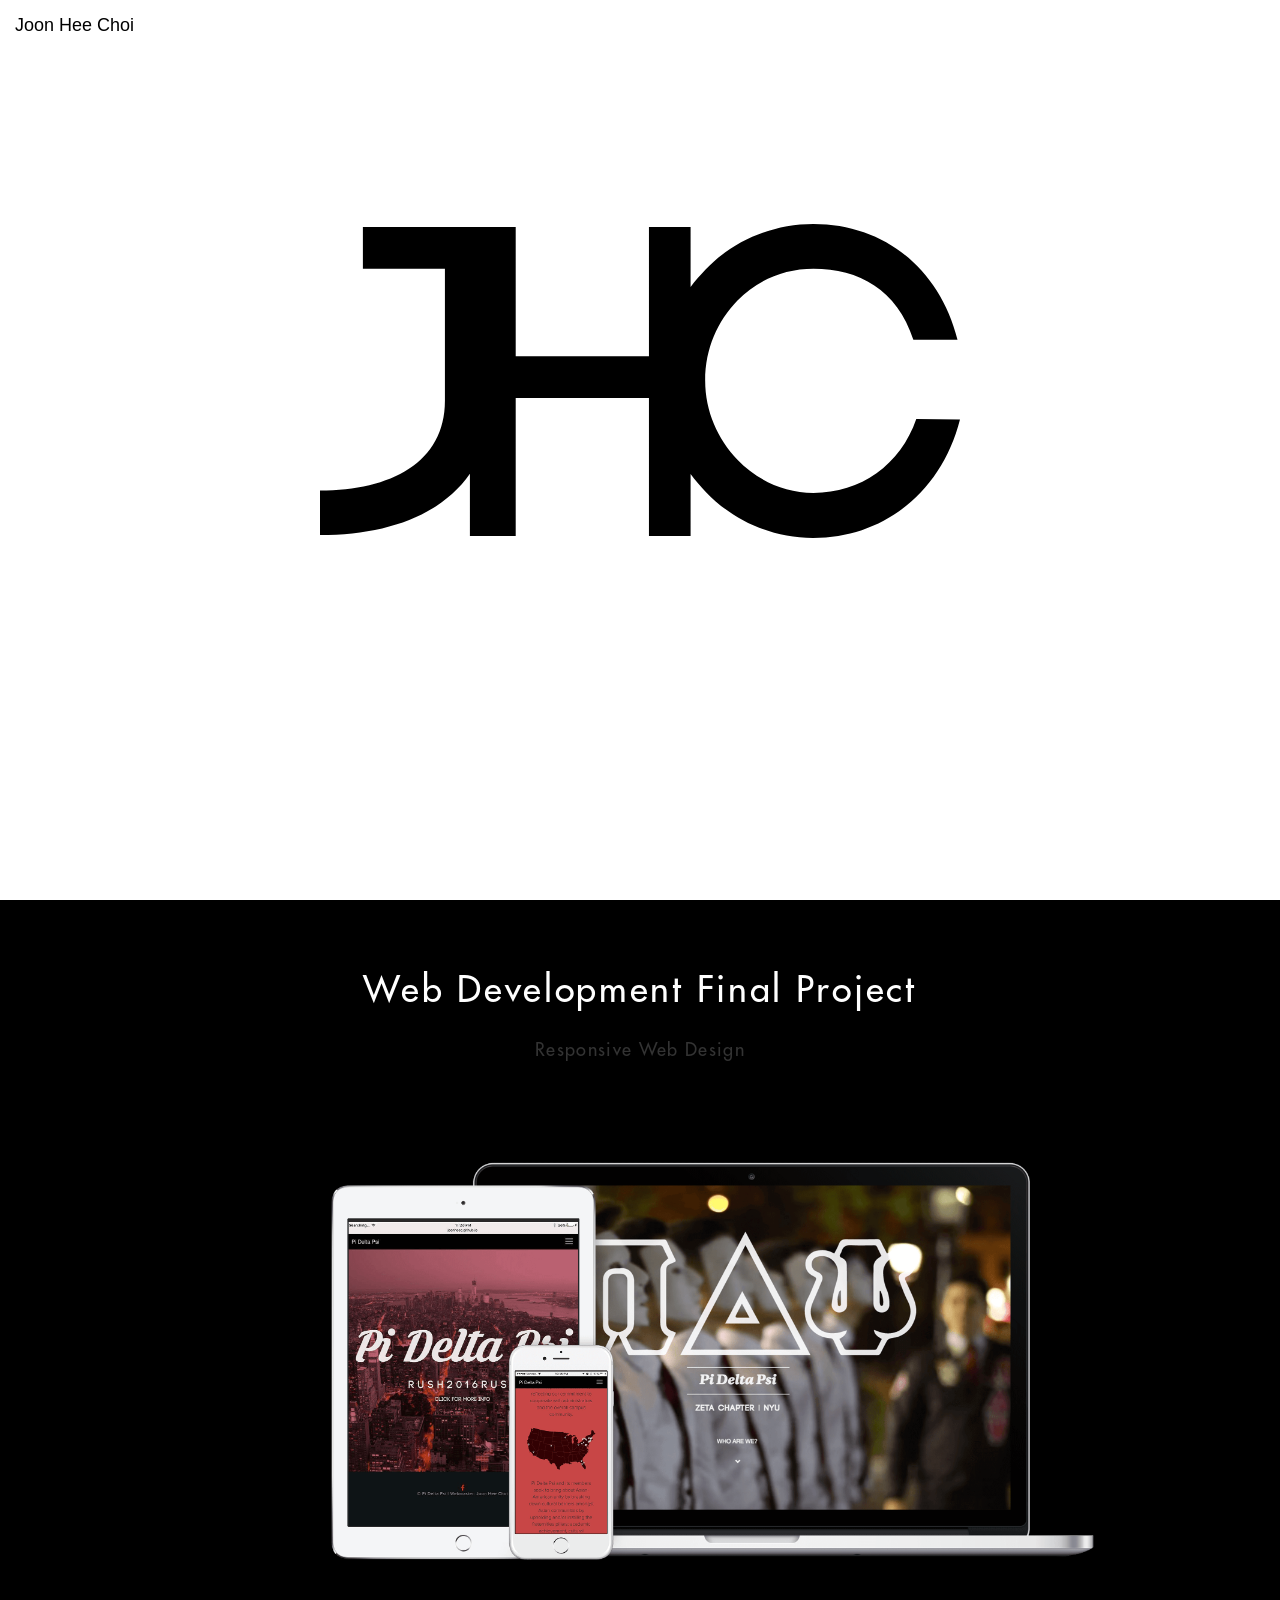
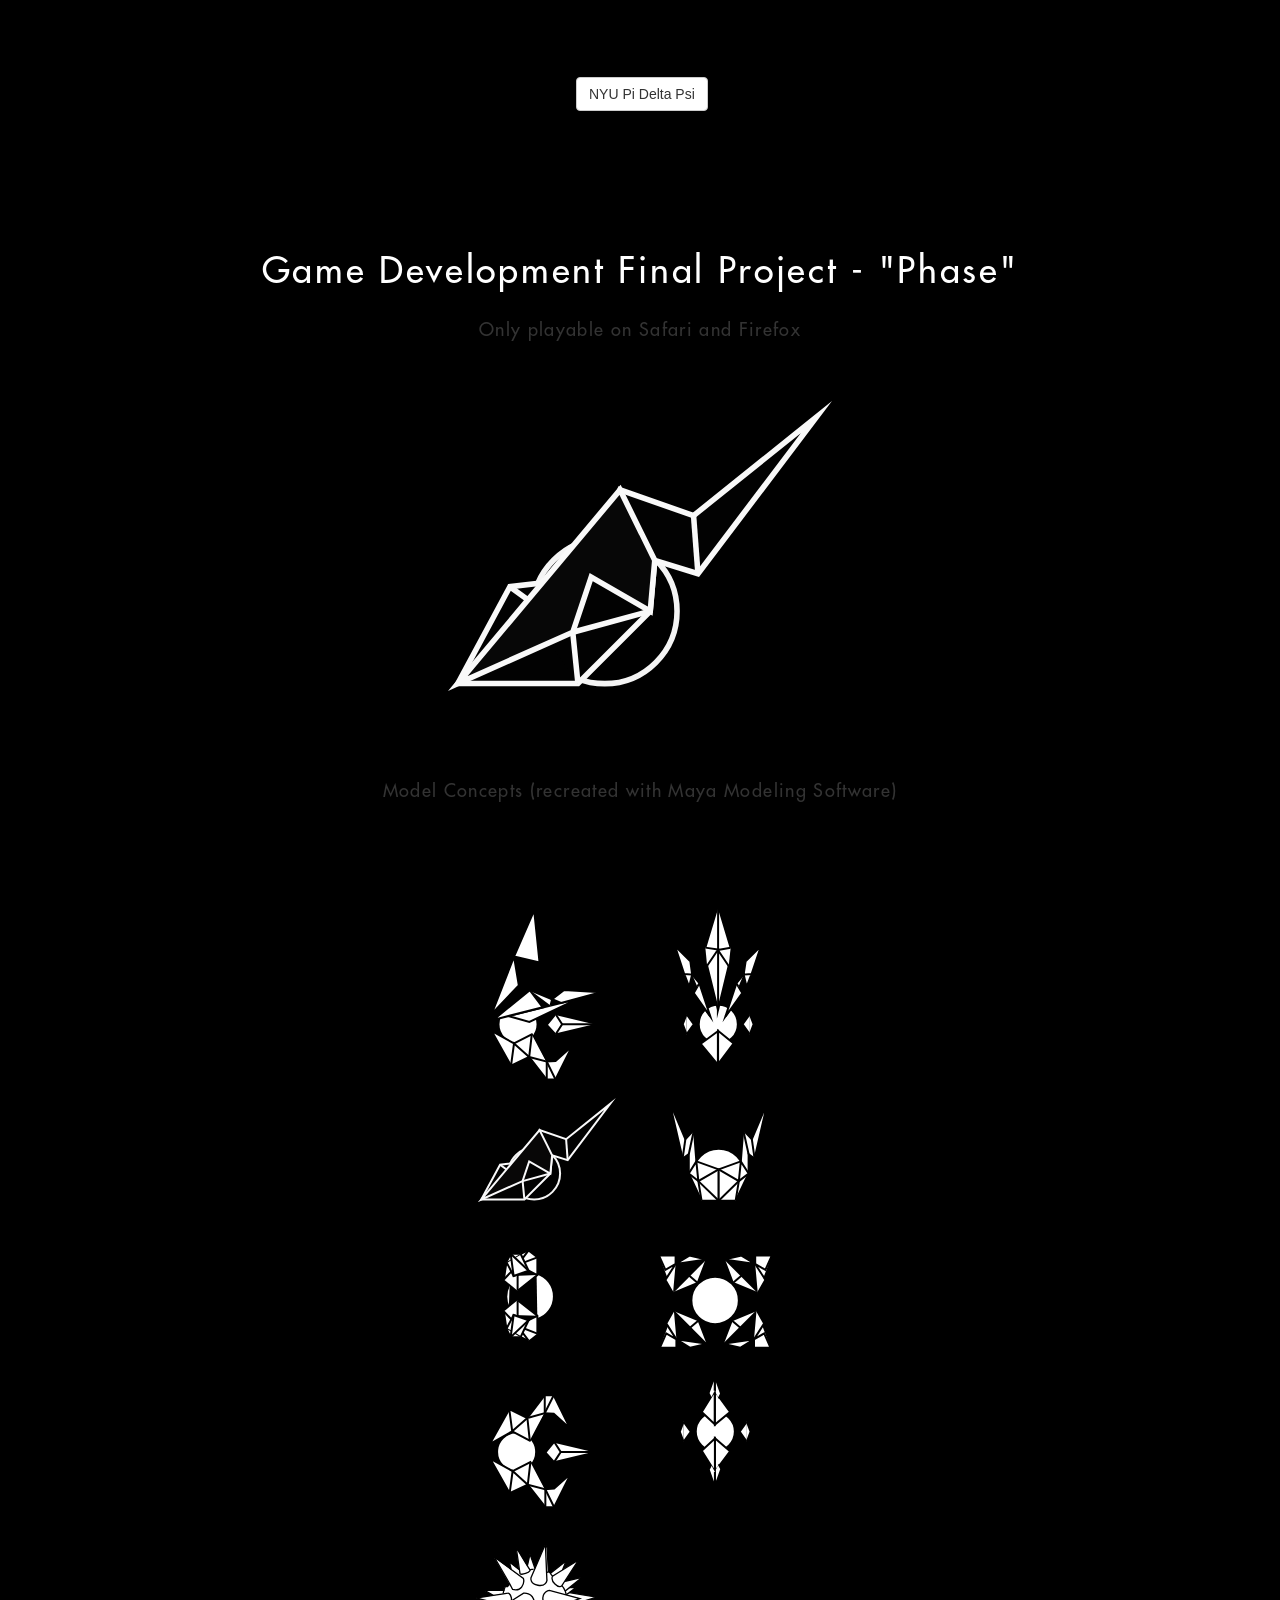
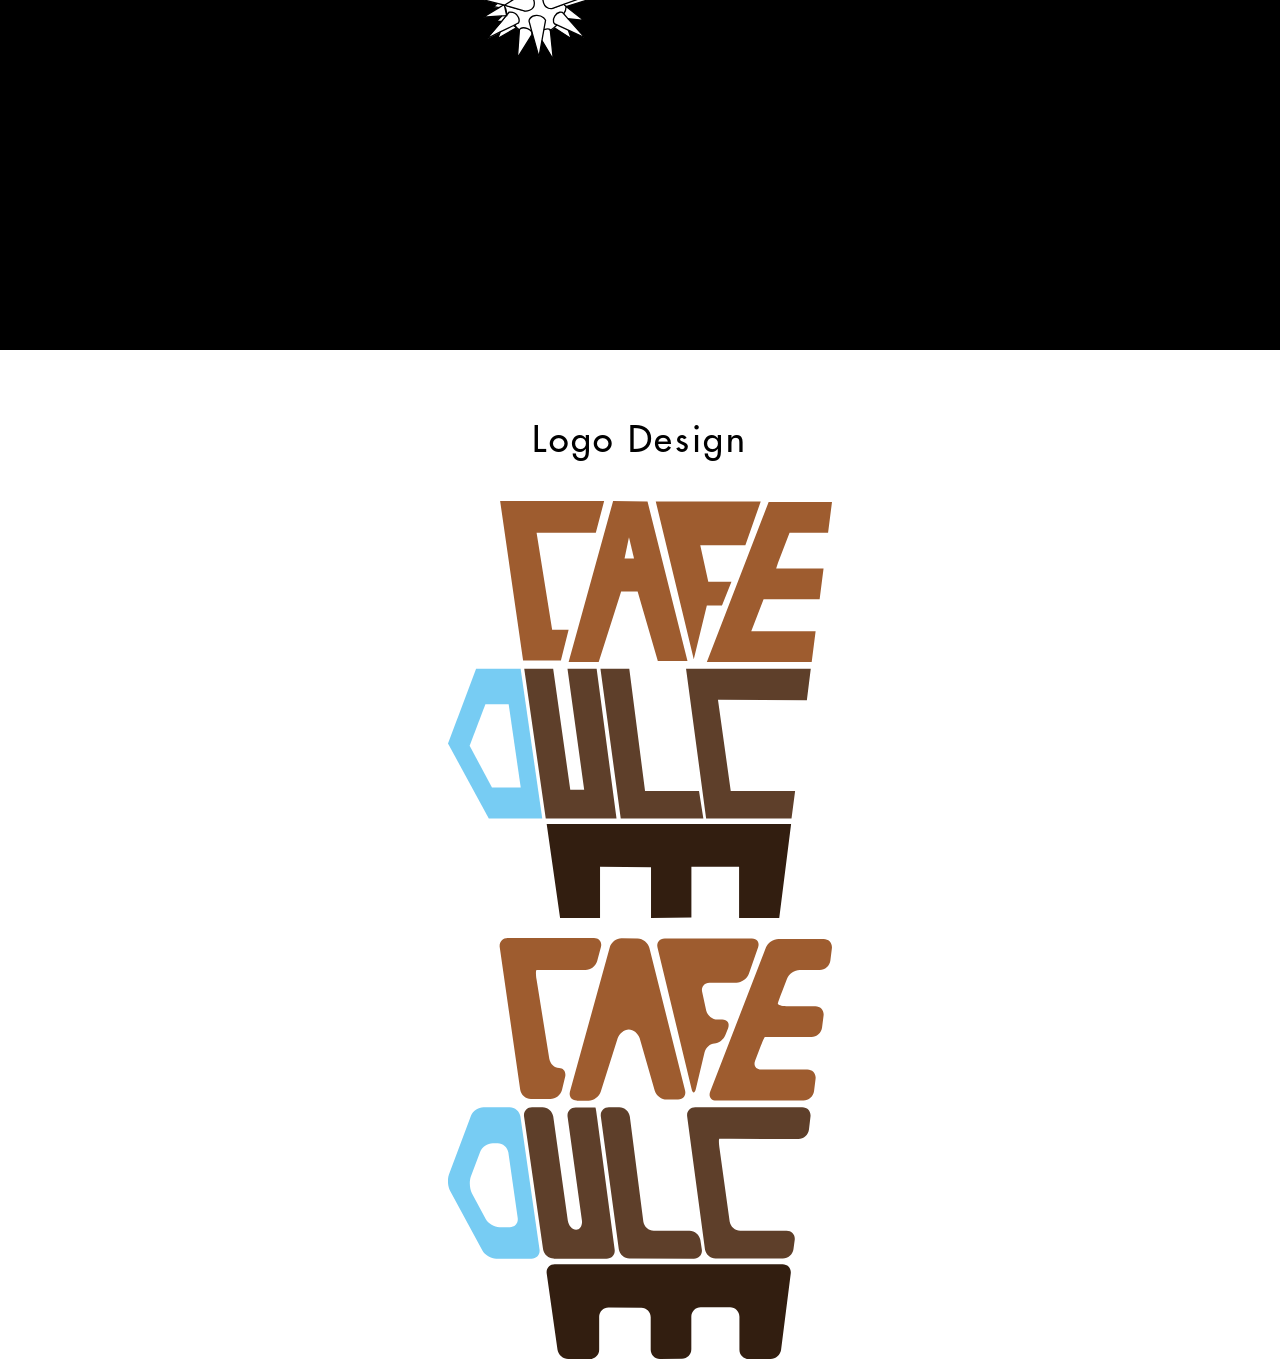
<file: portfolio/html/index.html>
<!DOCTYPE html>
<html lang="en">

<head>
    <meta charset="utf-8">
    <meta http-equiv="X-UA-Compatible" content="IE=edge">
    <meta name="viewport" content="width=device-width, initial-scale=1">
    <meta name="description" content="">
    <meta name="author" content="">
    <link rel="icon" href="../img/logo.svg">
    <title>Joon Hee Choi</title>

    <!--CSS -->
    <link href="../css/bootstrap.min.css" rel="stylesheet">
    <link href="../css/style.css" rel="stylesheet">

</head>

<body>
    <div class="front-cover">
        <section id="banner">
            <div class="inner">
                <div id = "logo">
                    <img src="../img/logo.svg">
                </div>
            </div>
            <a class="scrollto1">
                <span class="glyphicon glyphicon-chevron-down" aria-hidden="true"></span>
            </a>
        </section>
    </div>
        <nav class="navbar navbar-inverse navbar-fixed-top">
            <div class="navbar-header">
                <a class="navbar-brand" href="index.html">Joon Hee Choi</a>
            </div>
            <div class="mobilenav">
                <li><a href="../html/brothers.html">GitHub</a>
                </li>
                <li><a href="http://joonheec.github.io/choijoonhee/final/html/index.html">Pi Delta Psi</a>
                </li>
                <li><a href="../html/phase.html">Phase</a>
                </li>
            </div>
            <a href="javascript:void(0)" class="icon">
                <div class="hamburger">
                    <div class="menui top-menu"></div>
                    <div class="menui mid-menu"></div>
                    <div class="menui bottom-menu"></div>
                </div>
            </a>
        </nav>
        <!-- navbar -->
    <section id = "two">
        <div class = "content-container">
            <h1 class = "title">Web Development Final Project</h1>
            <h4 class = "info" id = "web-id">Responsive Web Design</h4>
            <div id = "devices">
                <a href="http://joonheec.github.io/choijoonhee/final/html/index.html" target="_blank"><img src="../img/devices2.png" width = "900px">
                </a>
            </div>
            <div id = "link-button">
                <a href="http://joonheec.github.io/choijoonhee/final/html/index.html" target="_blank"><button type="button" class="btn btn-default">NYU Pi Delta Psi</button>
                </a>
            </div>
        </div>
        <div class = "content-container">
            <h1 class = "title" id  = "game-dev"> Game Development Final Project - "Phase"</h1>
            <h4 class = "info">Only playable on Safari and Firefox</h4>
            <div class = "phase-container">
                <a href="../html/phase.html">
                    <img src="../img/phase.svg">
                </a>
            </div>
        </div>
        <div class = "content-container">
            <h4 class = "info" id = "model-info">Model Concepts (recreated with Maya  Modeling Software)</h4>
            <div class = "phase-container">
                <img src="../img/models.svg">
            </div>
        </div>


    </section>
    <section id ="three">
        <div class = "content-container">
            <h1 class = "title" id = "visual-title">Logo Design</h1>
            <div class = "logo-container">
                <img src="../img/CupDesign3.svg">
            </div>
            <div class = "logo-container">
                <img src="../img/CupDesign4.svg">
            </div>
        </div>
    </section>

    <!-- JQuery Files -->
    <script src="../js/jquery-1.12.2.min.js" </script>
    <script src = "../js/bootstrap.min.js" ></script>
    <script src="../js/jquery-scrollto.js"></script>
    <script src="../js/waypoint.js"></script>
    <script src="../js/main.js"></script>
</file>
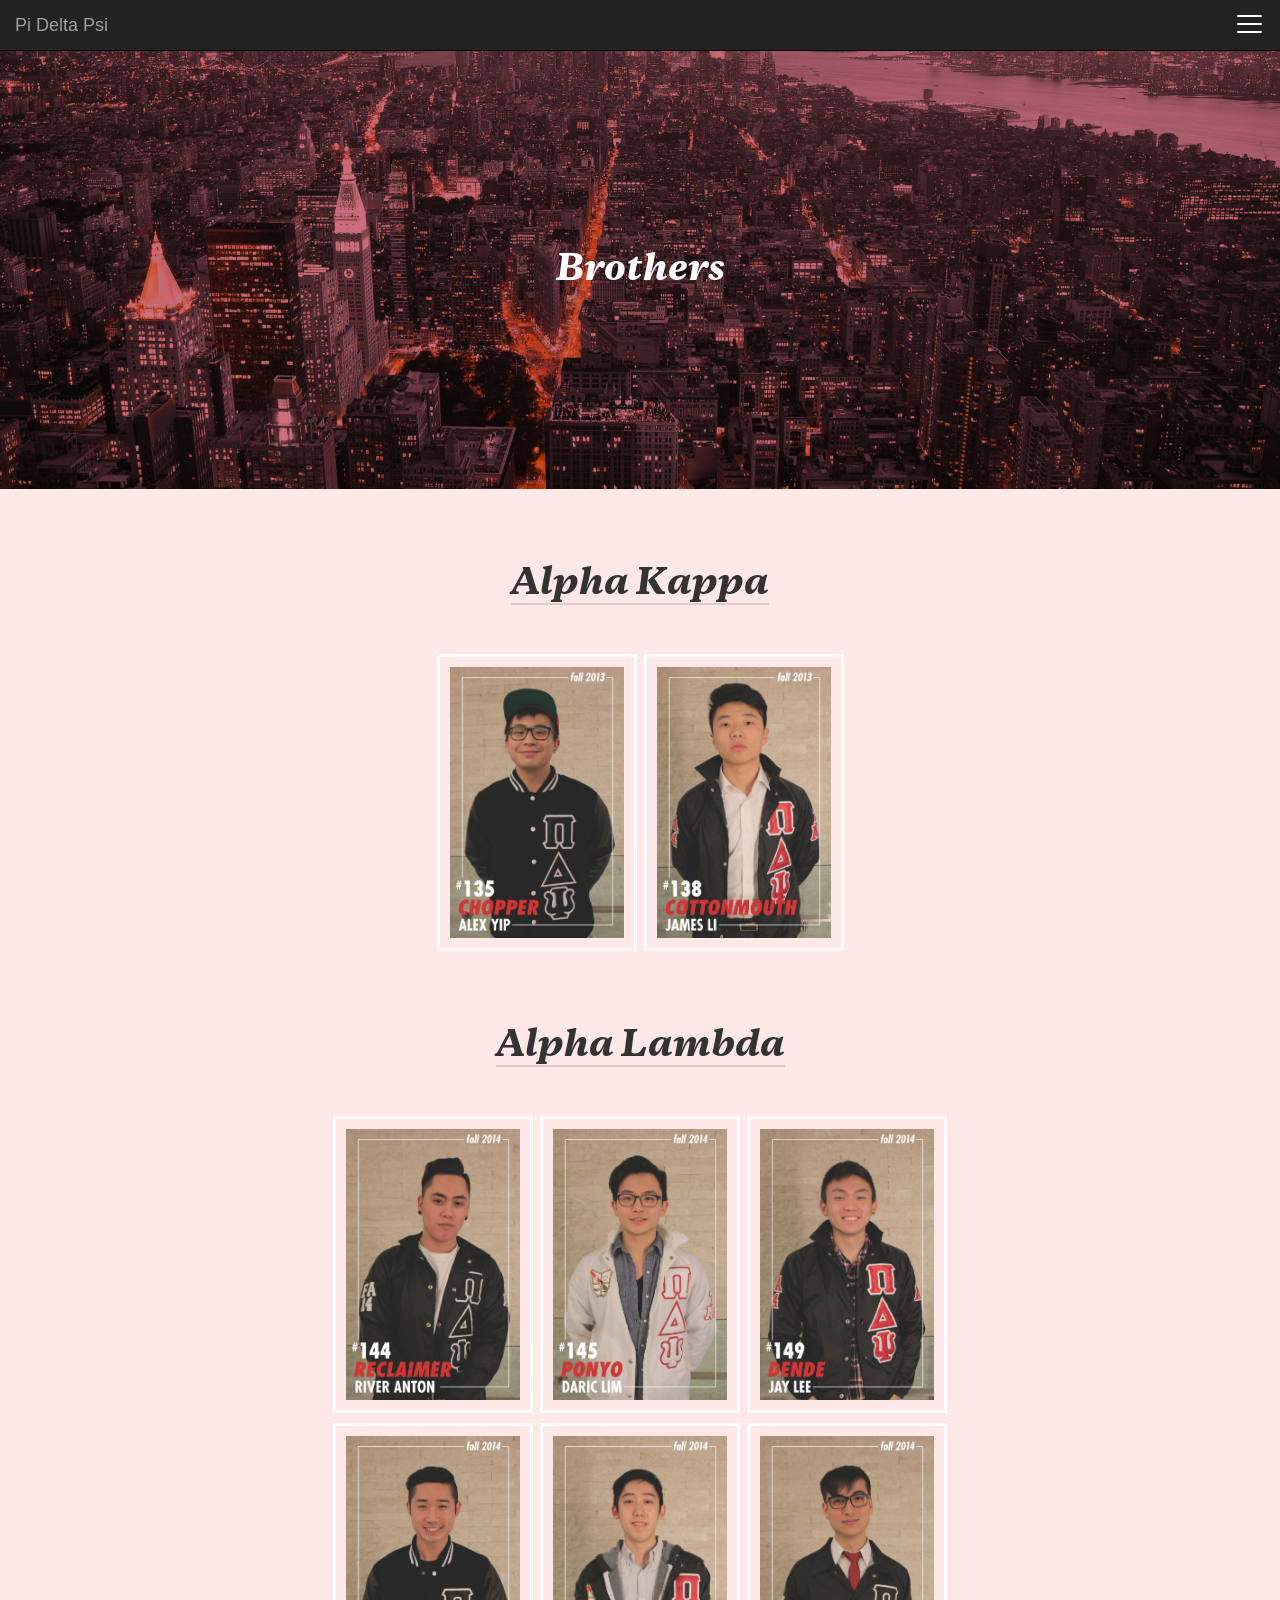
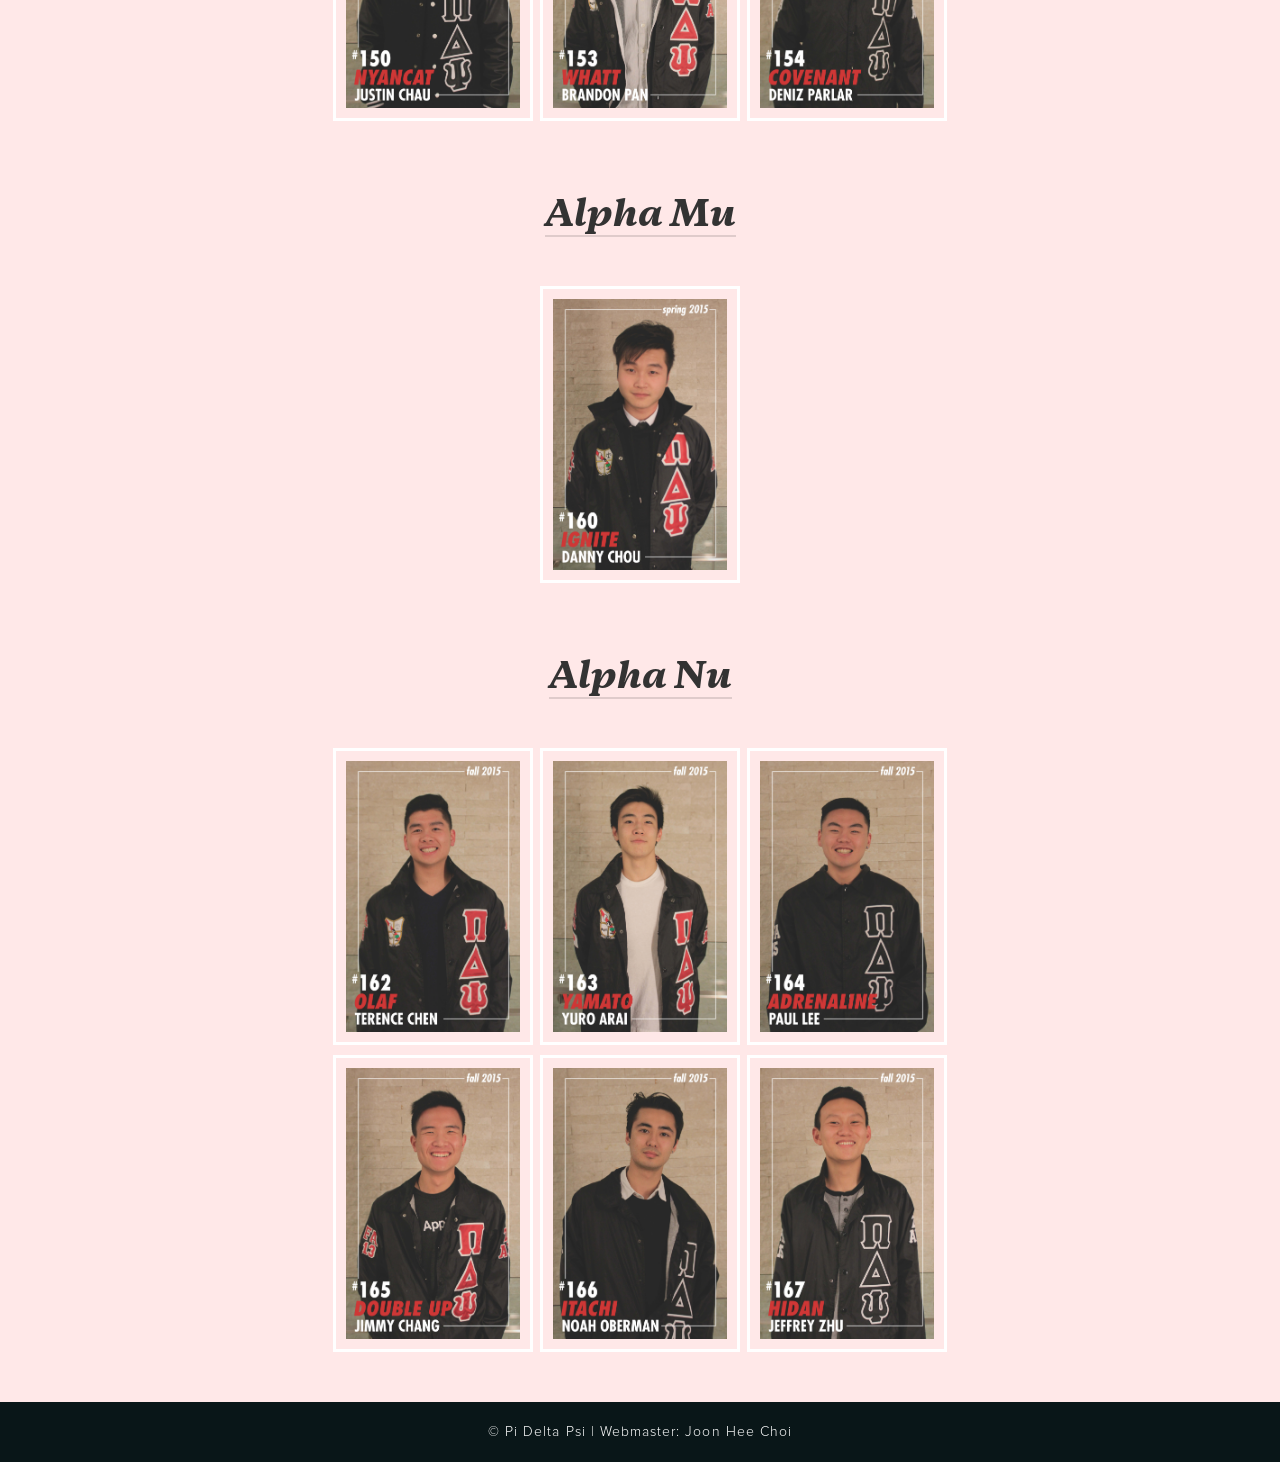
<file: html/brothers.html>
<!DOCTYPE html>
<html lang="en">
<head>
    <meta charset="utf-8">
    <meta http-equiv="X-UA-Compatible" content="IE=edge">
    <meta name="viewport" content="width=device-width, initial-scale=1">
    <meta name="description" content="">
    <meta name="author" content="">
    <link rel="icon" href="../img/pi_icon.png">
    <title>Pi Delta Psi |  NYU </title>
    <link href="../css/style.css" rel="stylesheet">
    <link href="../css/bootstrap.min.css" rel="stylesheet">
    <link rel="stylesheet" href="../css/chapterstyle.css">
    <link rel="stylesheet" href="../css/brotherstyle.css">

</head>
<header>
    <nav class="navbar navbar-inverse navbar-fixed-top">
           <div class="navbar-header">
              <a class="navbar-brand" href="index.html">Pi Delta Psi</a>
            </div>
            <div class="mobilenav">
              
                  <li><a href="../html/brothers.html">Brothers</a></li>
                  <li><a href="../html/chapters.html">Chapters</a></li>
                  <li><a href="https://www.facebook.com/nyupideltapsi/?fref=ts">Facebook Page</a></li>
              </div>
              <a href="javascript:void(0)" class="icon">
                <div class="hamburger">
                  <div class="menui top-menu"></div>
                  <div class="menui mid-menu"></div>
                  <div class="menui bottom-menu"></div>
                </div>
              </a>
      </nav>
</header>
<body>
    <div class = "top-cover"><p class = "cover-text">Brothers</p></div>
    <main>
        <div class = "active-house">
            <div class = "class-wrapper">
                <div class = "cross-class">Alpha Kappa</div>
            </div>
                <div class = "class-pictures">
                    <div class = "bro"><img src="../img/1AlexYip.jpg"></div>
                    <div class = "bro"><img src="../img/2JamesLi.jpg"></div>
                </div>
            <div class = "class-wrapper">
                <div class = "cross-class">Alpha Lambda</div>
            </div>
                <div class = "class-pictures ">
                     <div class = "bro"><img src="../img/3RiverAnton.jpg"></div>
                     <div class = "bro"><img src="../img/4DaricLim.jpg"></div>
                     <div class = "bro"><img src="../img/5JayLee.jpg"></div>
                     <div class = "bro"><img src="../img/6JustinChau.jpg"></div>
                     <div class = "bro"><img src="../img/7BrandonPan.jpg"></div>
                     <div class = "bro"><img src="../img/8DenizParlar.jpg"></div>
                </div>
            <div class = "class-wrapper">
                <div class = "cross-class">Alpha Mu</div>
            </div>
                <div class = "class-pictures">
                    <div class = "bro"><img src="../img/9DannyChou.jpg"></div>
                </div>
            <div class = "class-wrapper">
                <div class = "cross-class">Alpha Nu</div>
            </div>
                <div class = "class-pictures">
                    <div class = "bro"><img src="../img/10TerenceChen.jpg"></div>
                    <div class = "bro"><img src="../img/11YuroArai.jpg"></div>
                    <div class = "bro"><img src="../img/12PaulLee.jpg"></div>
                    <div class = "bro"><img src="../img/13JimmyChang.jpg"></div>
                    <div class = "bro"><img src="../img/14NoahOberman.jpg"></div>
                    <div class = "bro"><img src="../img/15JeffreyZhu.jpg"></div>
            </div>
    </main>
    <section id = "footer-credit">
          <p id = "credit">&copy; Pi Delta Psi | Webmaster: Joon Hee Choi</p>
         
</section>
  <!-- JQuery Files -->
    <script src= "../js/jquery-1.12.2.min.js"</script>
    <script src="../js/bootstrap.min.js"></script>
    <script src="../js/jquery-scrollto.js"></script>
   <script src = "../js/parallax.min.js"></script>
   <script src = "../js/aux.js"></script> 
</body>
</html>
</file>
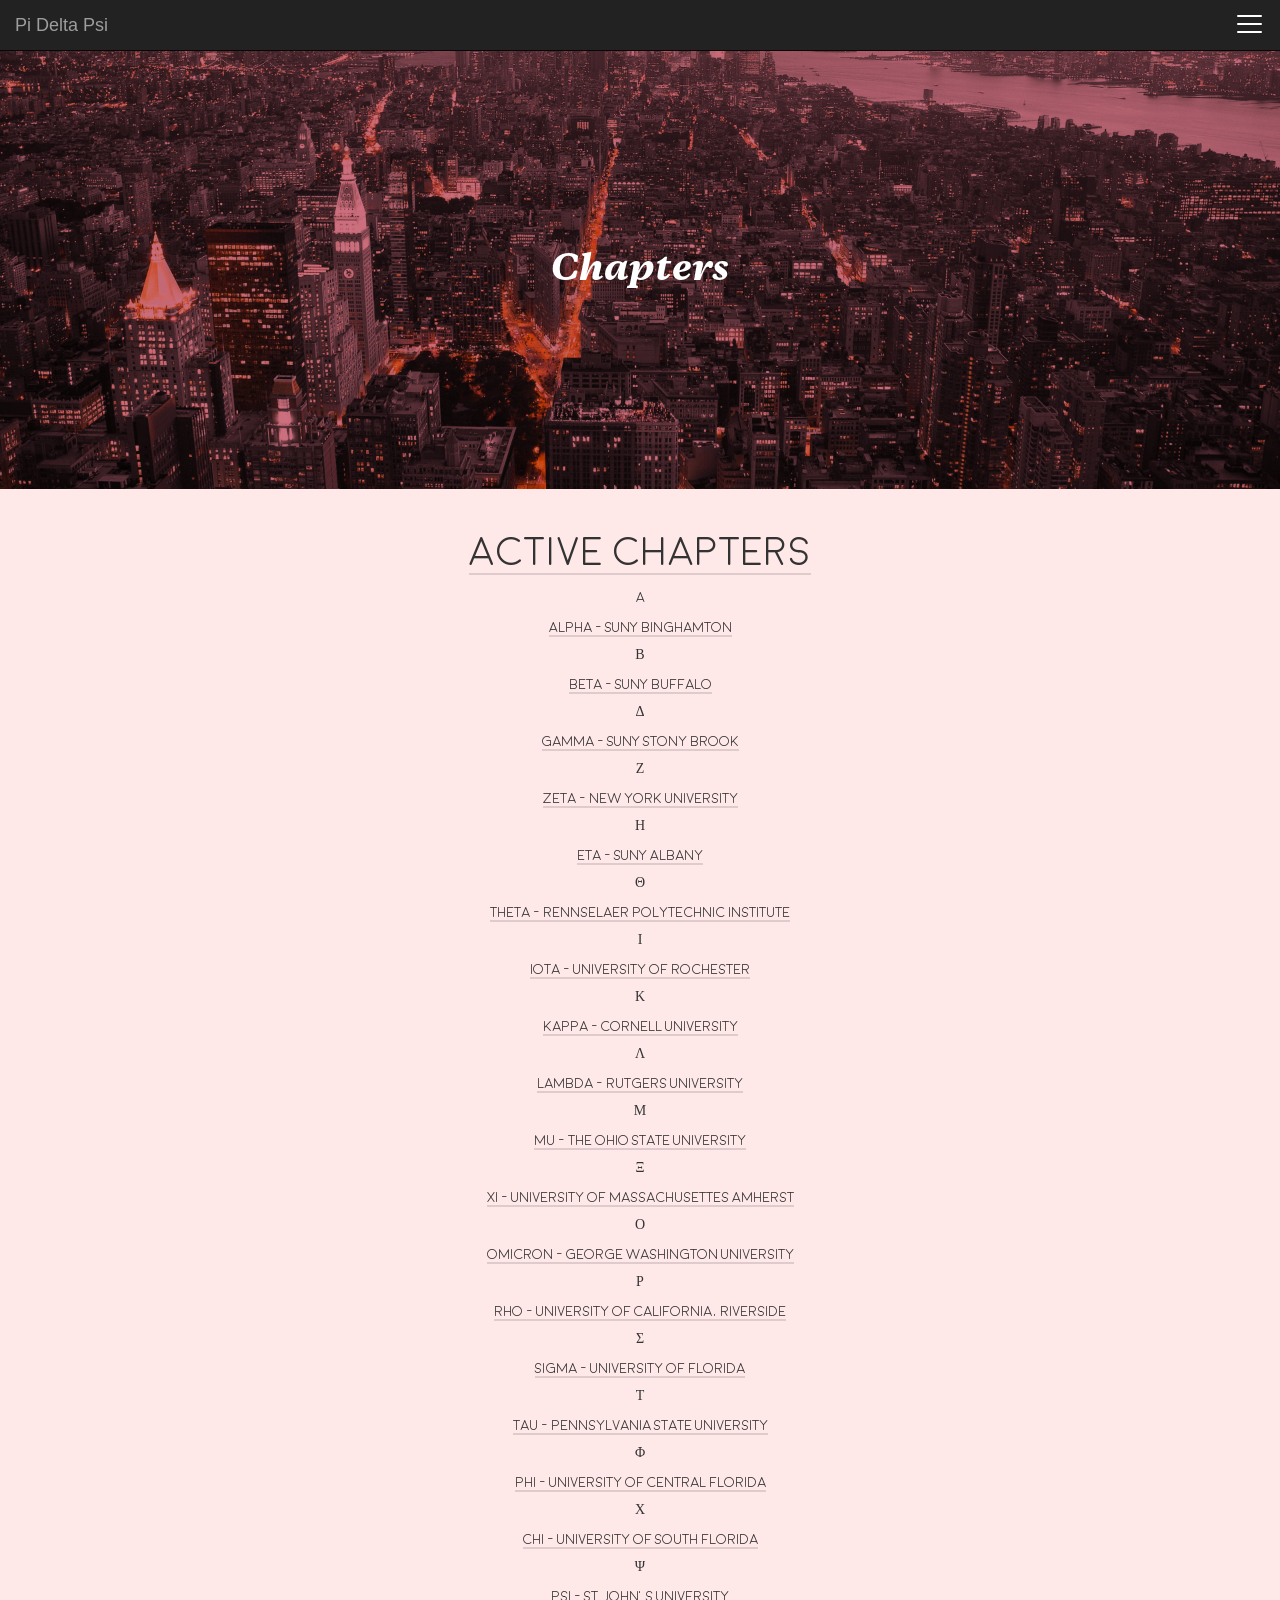
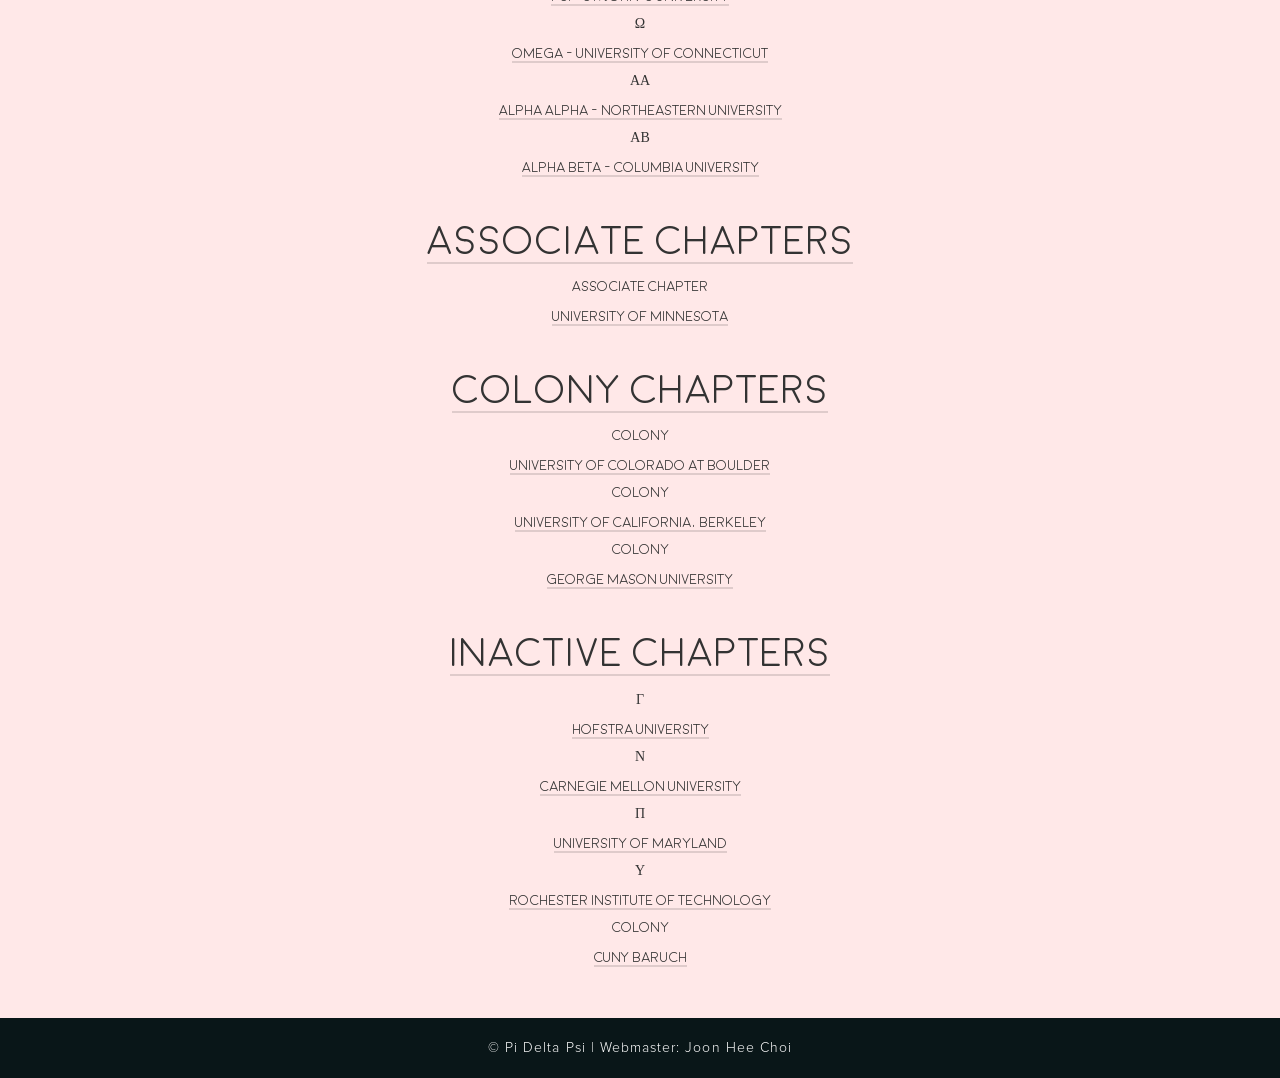
<file: html/chapters.html>
<!DOCTYPE html>
<html lang="en">
<head>
    <meta charset="utf-8">
    <meta http-equiv="X-UA-Compatible" content="IE=edge">
    <meta name="viewport" content="width=device-width, initial-scale=1">
    <meta name="description" content="">
    <meta name="author" content="">
    <link rel="icon" href="../img/pi_icon.png">
    <title>Pi Delta Psi |  NYU </title>
    <link href="../css/style.css" rel="stylesheet">
    <link href="../css/bootstrap.min.css" rel="stylesheet">
    <link rel="stylesheet" href="../css/chapterstyle.css">

</head>
<header>
    <nav class="navbar navbar-inverse navbar-fixed-top">
           <div class="navbar-header">
              <a class="navbar-brand" href="index.html">Pi Delta Psi</a>
            </div>
            <div class="mobilenav">
                  <li><a href="../html/brothers.html">Brothers</a></li>
                  <li><a href="../html/chapters.html">Chapters</a></li>
                  <li><a href="https://www.facebook.com/nyupideltapsi/?fref=ts">Facebook Page</a></li>
              </div>
              <a href="javascript:void(0)" class="icon">
                <div class="hamburger">
                  <div class="menui top-menu"></div>
                  <div class="menui mid-menu"></div>
                  <div class="menui bottom-menu"></div>
                </div>
              </a>
      </nav>
</header>
<body>
    <div class = "top-cover"><p class = "cover-text">Chapters</p></div>
    <main>
        <div class="main-container">
                <div class="active">
                    <p class="chapter-title">Active Chapters</p>
                    <div class="chapter">
                        <p>A</p>

                        <p class = "university"> Alpha - SUNY Binghamton</p>
                    </div>
                    <div class="chapter">
                        <p>Β</p>
                        <p class = "university"> Beta - SUNY Buffalo</p>
                    </div>
                    <div class="chapter">
                        <p>Δ</p>
                        <p class = "university">Gamma - SUNY Stony Brook</p>
                    </div>
                    <div class="chapter">
                        <p>Ζ</p>
                        <p class = "university">Zeta - New York University</p>
                    </div>
                    <div class="chapter">
                        <p>Η</p>
                        <p class = "university">Eta - SUNY Albany</p>
                    </div>
                    <div class="chapter">
                        <p>Θ</p>
                        <p class = "university">Theta - Rennselaer Polytechnic Institute</p>
                    </div>
                    <div class="chapter">
                        <p>Ι</p>
                        <p class = "university">Iota - University of Rochester</p>
                    </div>
                    <div class="chapter">
                        <p>Κ</p>
                        <p class = "university">Kappa - Cornell University</p>
                    </div>
                    <div class="chapter">
                        <p>Λ</p>
                        <p class = "university">Lambda - Rutgers University</p>
                    </div>
                    <div class="chapter">
                        <p>Μ</p>
                        <p class = "university">Mu - The Ohio State University</p>
                    </div>
                    <div class="chapter">
                        <p>Ξ</p>
                        <p class = "university">Xi - University of Massachusettes Amherst</p>
                    </div>
                    <div class="chapter">
                        <p>Ο</p>
                        <p class = "university">Omicron - George Washington University</p>
                    </div>
                    <div class="chapter">
                        <p>Ρ</p>
                        <p class = "university">Rho - University of California, Riverside</p>
                    </div>
                    <div class="chapter">
                        <p>Σ</p>
                        <p class = "university">Sigma - University of Florida</p>
                    </div>
                    <div class="chapter">
                        <p>Τ</p>
                        <p class = "university">Tau - Pennsylvania State University</p>
                    </div>
                    <div class="chapter">
                        <p>Φ</p>
                        <p class = "university">Phi - University of Central Florida</p>
                    </div>
                    <div class="chapter">
                        <p>Χ</p>
                        <p class = "university">Chi - University of South Florida</p>
                    </div>
                    <div class="chapter">
                        <p>Ψ</p>
                        <p class = "university">Psi - St. John’s University</p>
                    </div>
                    <div class="chapter">
                        <p>Ω</p>
                        <p class = "university">Omega - University of Connecticut</p>
                    </div>
                    <div class="chapter">
                        <p>ΑΑ</p>
                        <p class = "university">Alpha Alpha - Northeastern University</p>
                    </div>
                    <div class="chapter">
                        <p>ΑΒ</p>
                        <p class = "university">Alpha Beta - Columbia University</p>
                    </div>
                </div>
            <div class="associate-chapters">
                    <p class="chapter-title">Associate Chapters</p>
                    <div class="chapter">
                        <p>Associate Chapter</p>
                        <p class = "university">University of Minnesota</p>
                    </div>
            </div>
            <div class="colonies">
                    <p class="chapter-title">Colony Chapters</p>
                    <div class="chapter">
                        <p>Colony</p>
                        <p class = "university">University of Colorado at Boulder</p>
                    </div>
                    <div class="chapter">
                        <p>Colony</p>
                        <p class = "university">University of California, Berkeley</p>
                    </div>
                    <div class="chapter">
                        <p>Colony</p>
                        <p class = "university">George Mason University</p>
                    </div>
                </div>
                <div class="inactive">
                    <p class="chapter-title">Inactive Chapters</p>
                    <div class="chapter">
                        <p>Γ</p>
                        <p class = "university">Hofstra University</p>
                    </div>
                    <div class="chapter">
                        <p>Ν</p>
                        <p class = "university">Carnegie Mellon University</p>
                    </div>
                    <div class="chapter">
                        <p>Π</p>
                        <p class = "university">University of Maryland</p>
                    </div>
                    <div class="chapter">
                        <p>Υ</p>
                        <p class = "university">Rochester Institute of Technology</p>
                    </div>
                    <div class="chapter">
                        <p>Colony</p>
                        <p class = "university">CUNY Baruch</p>
                    </div>
                </div>
        </div>
    </main>
    <section id = "footer-credit">
          <p id = "credit">&copy; Pi Delta Psi | Webmaster: Joon Hee Choi</p>
         
</section>
  <!-- JQuery Files -->
    <script src= "../js/jquery-1.12.2.min.js"</script>
    <script src="../js/bootstrap.min.js"></script>
    <script src="../js/jquery-scrollto.js"></script>
   <script src = "../js/parallax.min.js"></script>
   <script src = "../js/aux.js"></script> 
</body>
</html>
</file>
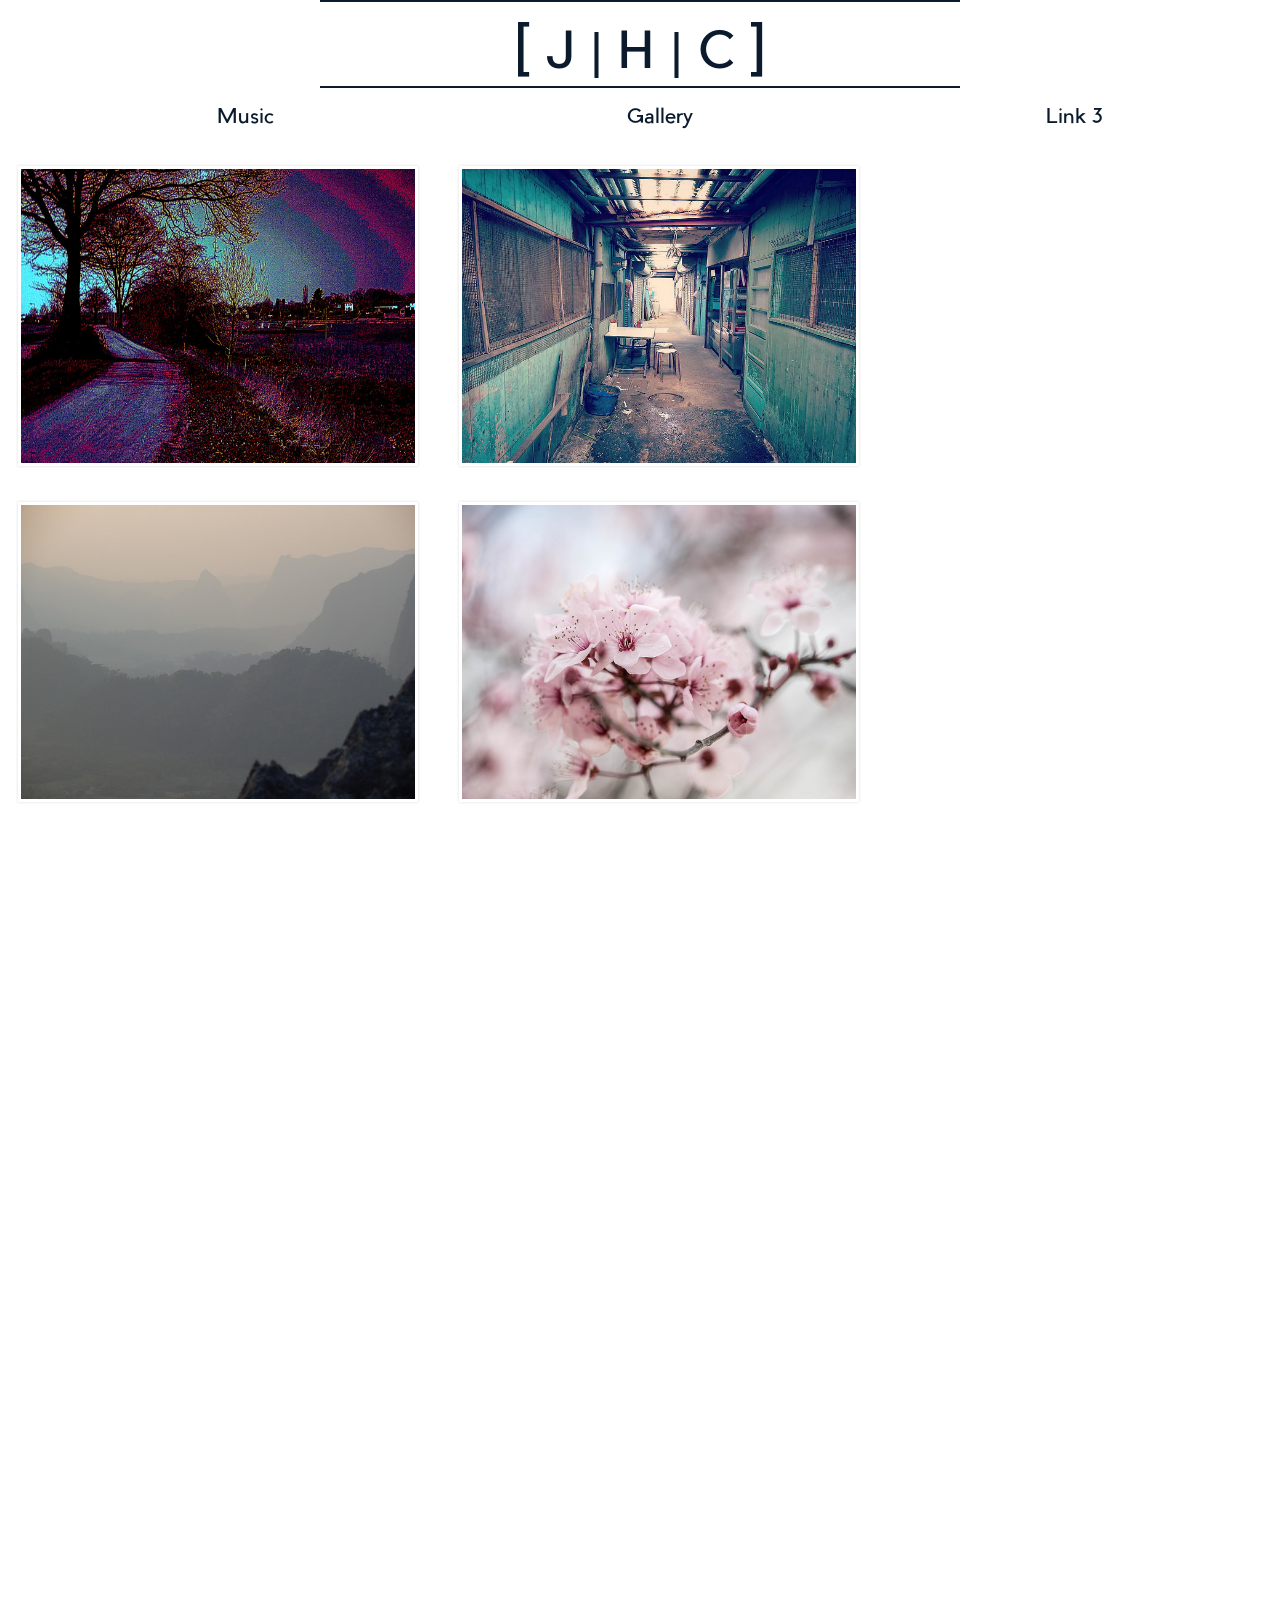
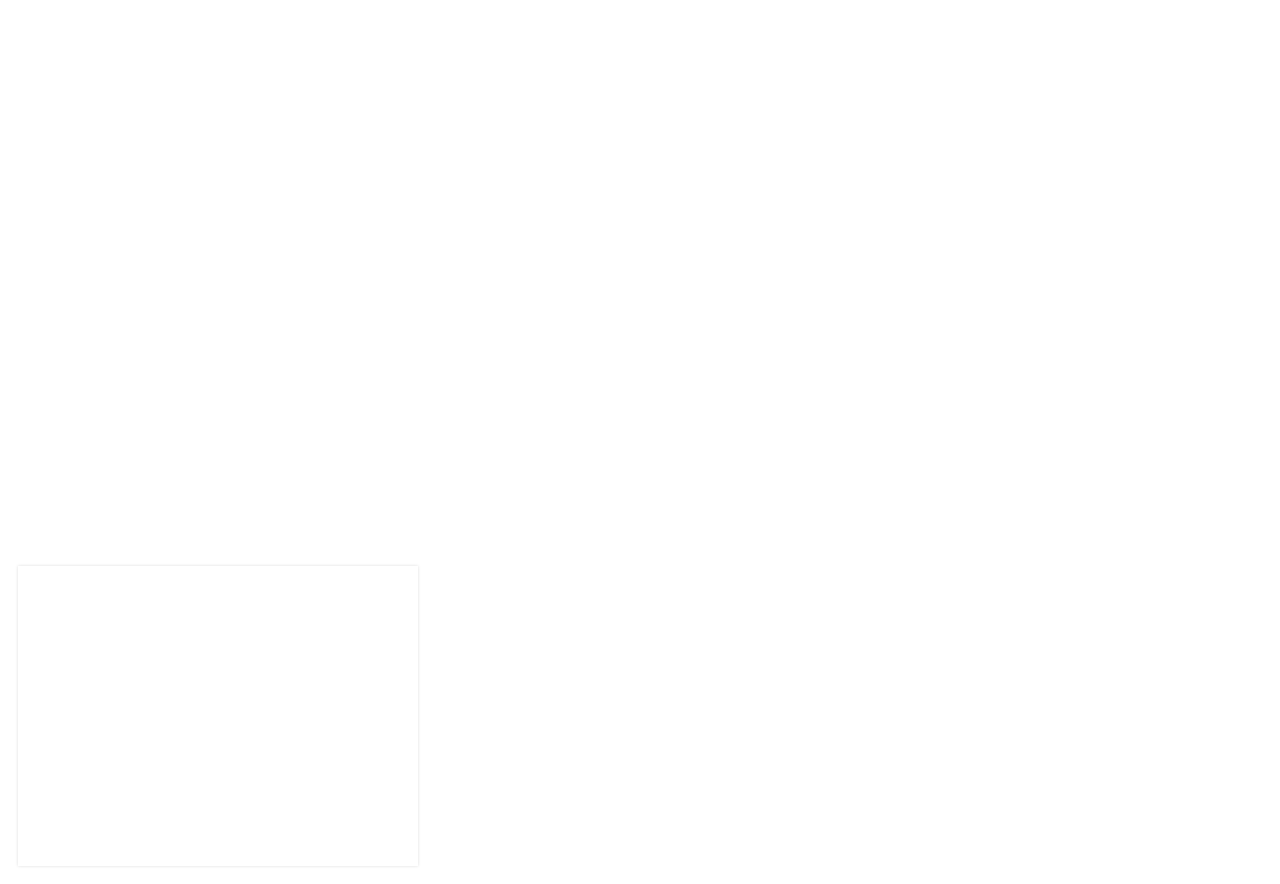
<file: html/gallery.html>
<!doctype html>
<meta charset="utf-8">
<meta name="viewport" content="width=device-width, initial-scale=1">
<html lang="en-us">
<head> 
	<title>
		Joon Hee Choi
	</title>
	<link rel="icon" type="image/png" href="images/icon.png" />
	<link rel="stylesheet" type="text/css" href="../stylesheets/style.css">
	<link rel="stylesheet" type="text/css" href="../stylesheets/gallery.css">
</head>
<body>
	<div id = "ice">
		<div class = "home">
			<div class = "line"></div>	
				<a  href ='../index.html'>
					<div class = "MainIcon"> [ J | H | C ]</div>
				</a>
			<div class = "line"></div>	
		</div>
		<nav class = "top-nav">
			<ul>
				<li>
					<a href=""> Music</a>
				</li>
				<li>
					<a  href ='gallery.html'> Gallery</a>
				</li>
				<li>
					<a href="Contact"> Link 3</a>
				</li>
			</ul>
		</nav>
		<div class="container">
 			<figure>
			    <img src="../images/purplefield.jpg" alt="Purple Field" width="400" height="300" />
			    <figcaption><div></div></figcation>
			  </figure>
			  <figure>
			    <img src="../images/alleyway.jpg" alt="Alleyway" width="400" height="300" />
			    <figcaption><div>Alleyway </div></figcation>
			  </figure>
			  <figure>
			    <img src="../images/valley.jpg" alt="Valley" width="400" height="300" />
			    <figcaption><div>Valley</div></figcation>
			  </figure>
			  <figure>
			    <img src="../images/cherryblossom.jpg" alt="Cherry Blossom" width="400" height="300" />
			    <figcaption><div>Cherry Blossom</div></figcation>
			  </figure>

		</div>
	</div>
	<div class = "scroll">
		<figure>
	</div>
</body>
</html>
</file>
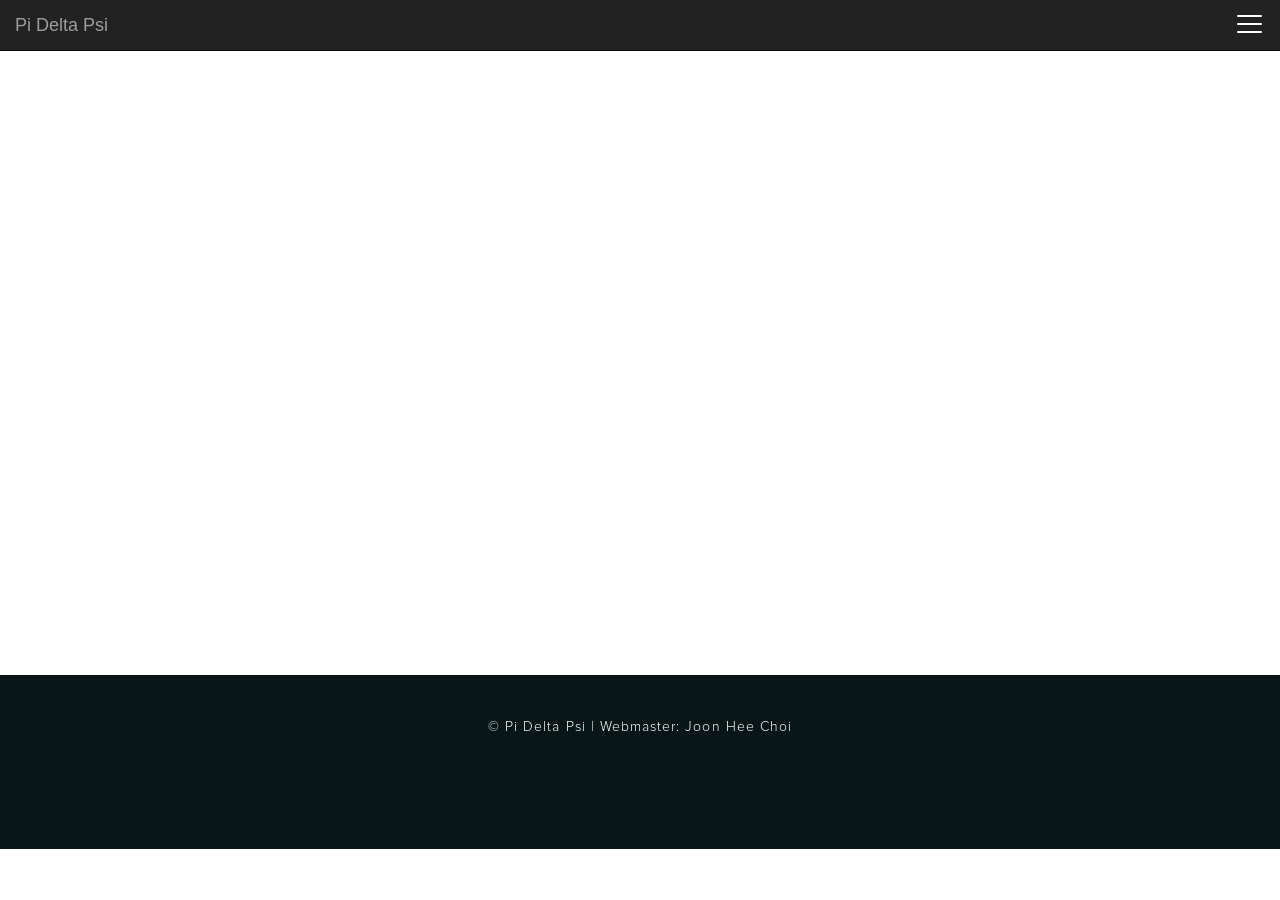
<file: html/rush.html>
<!DOCTYPE html>
<html lang="en">
<head>
    <meta charset="utf-8">
    <meta http-equiv="X-UA-Compatible" content="IE=edge">
    <meta name="viewport" content="width=device-width, initial-scale=1">
    <meta name="description" content="">
    <meta name="author" content="">
    <link rel="icon" href="../img/pi_icon.png">
    <title>Pi Delta Psi |  NYU </title>
    <link href="../css/style.css" rel="stylesheet">
    <link href="../css/bootstrap.min.css" rel="stylesheet">
    <link rel="stylesheet" href="../css/rushstyle.css">

</head>
<header>
    <nav class="navbar navbar-inverse navbar-fixed-top">
           <div class="navbar-header">
              <a class="navbar-brand" href="index.html">Pi Delta Psi</a>
            </div>
            <div class="mobilenav">
                  <li><a href="../html/rush.html">Rush</a></li>
                  <li><a href="../html/brothers.html">Brothers</a></li>
                  <li><a href="../html/chapters.html">Chapters</a></li>
              </div>
              <a href="javascript:void(0)" class="icon">
                <div class="hamburger">
                  <div class="menui top-menu"></div>
                  <div class="menui mid-menu"></div>
                  <div class="menui bottom-menu"></div>
                </div>
              </a>
      </nav>
</header>
<body>
    <section id = "rush">
          <div class="rush-content">
            <p class = "rush-line-1">Pi Delta Psi</p>
            <p class = "rush-me">R U S H 2 0 1 6 R U S H</p>
          </div>

         </section>

<section id = "footer-credit">
     <p id = "credit">&copy; Pi Delta Psi | Webmaster: Joon Hee Choi</p>  
</section>
  <!-- JQuery Files -->
    <script src= "../js/jquery-1.12.2.min.js"</script>
    <script src="../js/bootstrap.min.js"></script>
    <script src="../js/jquery-scrollto.js"></script>
   <script src = "../js/parallax.min.js"></script>
   <script src = "../js/aux.js"></script> 
</body>
</html>
</file>
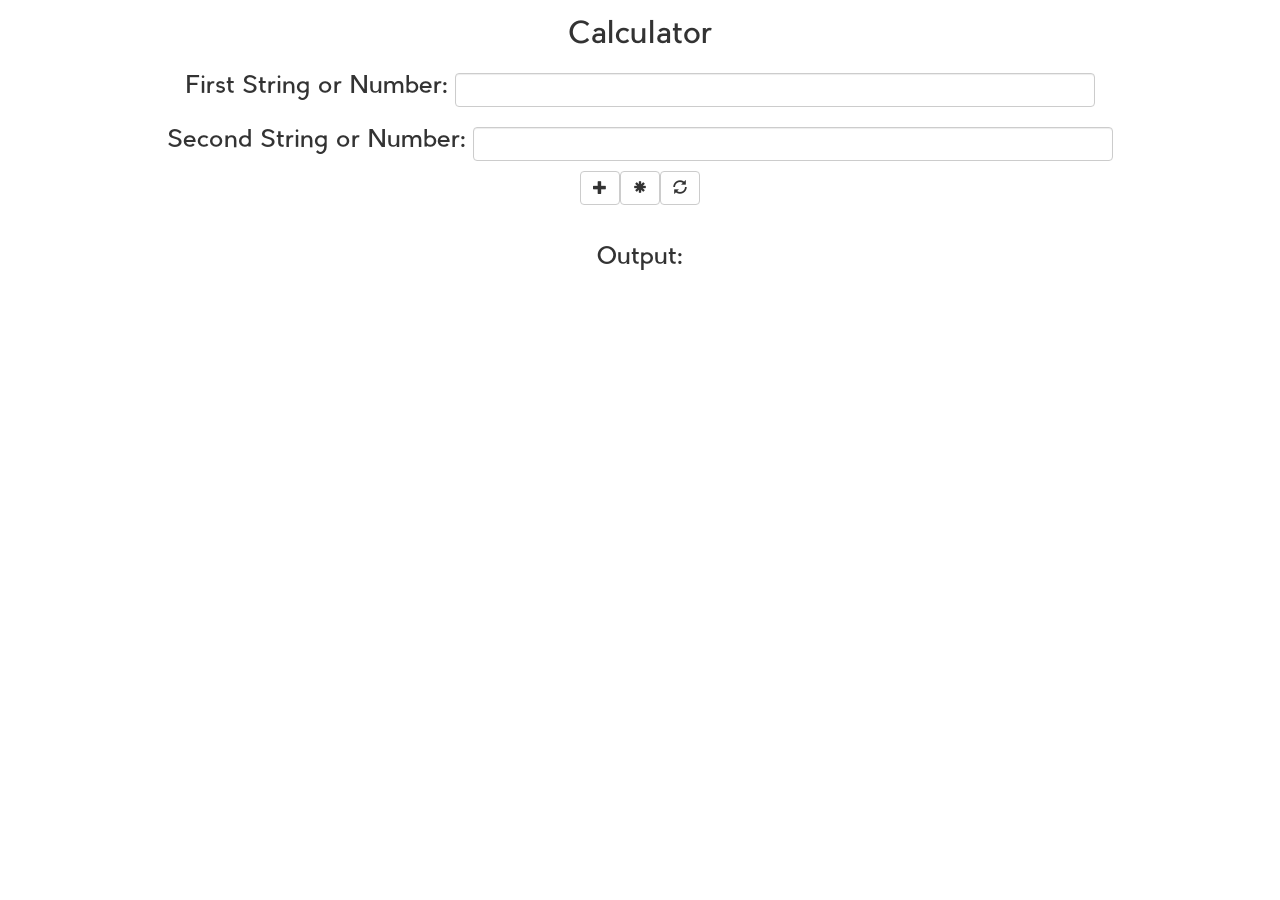
<file: bootstrapcalculator/html/calculator.html>
<!doctype html>
<meta charset="utf-8">
<meta name="viewport" content="width=device-width, initial-scale=1">
<html lang="en-us">
	<head>
		<title>Calculator</title>
		<link rel="stylesheet" type="text/css" href= "../css/bootstrap.css">
		<link rel = "stylesheet" type = "text/css" href = "../css/pineapple.css">
	</head>
	<body>
		<h2>Calculator</h2>
		<div class="alert alert-danger" role="alert">
			  <span class="glyphicon glyphicon-exclamation-sign" aria-hidden="true"></span>
			  <span class="sr-only">Error:</span>
			  Strings cannot be multiplied with other strings.
		</div>
		<div class="alert alert-success" role="alert">
		  	  <a href="#" class="alert-link">Success!</a>
		</div>
		<h3>First String or Number: 
			<input id = "input1" type="text" class="form-control" aria-label="..."></input>
		</h3>
		<h3>Second String or Number: 
			<input id = "input2" type="text" class="form-control" aria-label="..."></input>
		</h3>
		<div id = "operatorContainer">
			<!-- <input type="button" onclick="addValues()" value="+"> -->
			<button type="button" class="btn btn-default" onclick = "addValues()" aria-label="Left Align">
  				<span class="glyphicon glyphicon-plus" aria-hidden="true"></span>
			</button>
			<!-- <input type="button" onclick="multValues()" value="*"> -->
			<button type="button" class="btn btn-default" onclick = "multValues()" aria-label="Left Align">
  				<span class="glyphicon glyphicon-asterisk" aria-hidden="true"></span>
			</button>
			<!-- <input type="button" onclick="clearValues()" value="CLEAR"> -->
			<button type="button" class="btn btn-default" onclick = "clearValues()" aria-label="Left Align">
  				<span class="glyphicon glyphicon-refresh" aria-hidden="true"></span>
			</button>
		</div>
		<br>
		<h3 id = "outboxContainer">Output: 
			<span id ="output"></span>
		</h3>
		<script src="https://code.jquery.com/jquery-2.2.2.js" integrity="sha256-4/zUCqiq0kqxhZIyp4G0Gk+AOtCJsY1TA00k5ClsZYE=" crossorigin="anonymous">
		</script>
		<script src = "../js/calculatorjScript.js" 
				type="text/javascript">
		</script>
	</body>
</html>
</file>
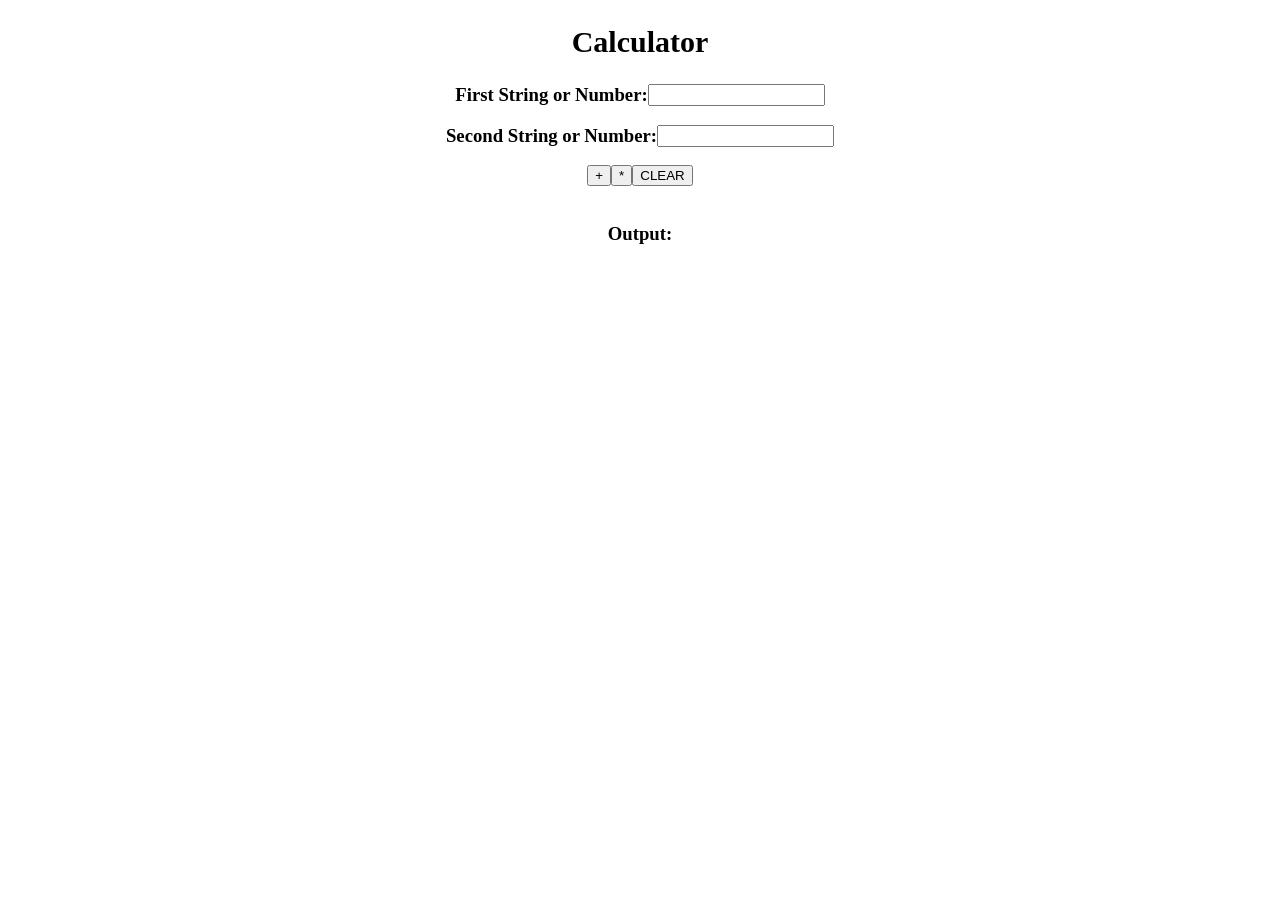
<file: calculator/html/calculator.html>
<!doctype html>
<meta charset="utf-8">
<meta name="viewport" content="width=device-width, initial-scale=1">
<html lang="en-us">
	<head>
		<title>Calculator</title>
		<link rel="stylesheet" type="text/css" href= "../css/style.css">
	</head>
	<body>
		<h2>Calculator</h2>
		<h3>First String or Number: 
			<input id = "input1" type = "text" ></input>
		</h3>
		<h3>Second String or Number: 
			<input id = "input2" type = "text" name = "Second String or Number"></input>
		</h3>
		<div id = "operatorContainer">
			<input type="button" onclick="addValues()" value="+">
			<input type="button" onclick="multValues()" value="*">
			<input type="button" onclick="clearValues()" value="CLEAR">
		</div>
		<br>
		<h3 id = "outboxContainer">Output: 
			<span id ="output"></span>
		</h3>
		<script src = "../js/calculatorjScript.js" 
				type="application/javascript">
		</script>
	</body>
</html>
</file>
<file: portfolio/css/style.css>
@font-face {
    font-family: CodeBold;
    src: url("../fonts/CODEBold.otf");
    font-weight: bold;
}
@font-face {
    font-family: FuturaStd;
    src: url("../fonts/FuturaStd.otf");
    
}
#logo{
  display: block;
  opacity: 0;
  margin: auto;
  width: 50%;
  top:30vh;
}
#banner{
  display: -moz-flex;
  display: -webkit-flex;
  display: -ms-flex;
  display: flex;
  -moz-flex-direction: column;
  -webkit-flex-direction: column;
  -ms-flex-direction: column;
  flex-direction: column;
  -moz-justify-content: center;
  -webkit-justify-content: center;
  -ms-justify-content: center;
  justify-content: center;
  cursor: default;
  height: 100vh;
  min-height: 35em;
  overflow: hidden;
  position: relative;
  text-align: center;
}
#two{
  height: 2650px;
  background-color: black;

}
#devices{
  display: block;
  width: 60%;
  height: auto;
  margin: auto;
}
.phase-container{
  display: block;
  margin: auto;
  width: 30%;
  top:30vh;
}

.logo-container{
  display: block;
  margin: auto;
  width: 30%;
  top:30vh;
  margin-bottom: 20px;
}
#model-info{
  padding-top: 30px;
}
.title{
  font-family: FuturaStd;
  letter-spacing: 0.075em; 
  text-align: center;
  color: white;
}
.info{
  font-family: FuturaStd;
  letter-spacing: 0.075em; 
  text-align: center;
  padding-top: 20px;
  padding-bottom: 50px;

}
.content-container{
  padding-top: 51px;
}
#three{
  width: 100%;
  background-color: white;
  height: 100vh;
}
#visual-title {
  color: black;
  padding-bottom: 30px;
}
#game-dev{
  padding-top: 70px;
}
#web-id{
  padding-bottom: 0;
  margin-bottom: 0;
}
#link-button{
  display: block;
  width: 10%;
  margin: auto;
  margin-top: 0;
  padding-top: 0;
}
.top-animate {
  background: #fff !important;
  top: 13px !important;
  -webkit-transform: rotate(45deg);
  transform: rotate(45deg);
}
.mid-animate {
  opacity: 0;
}

.bottom-animate {
  background: #fff !important;
  top: 13px !important;
  -webkit-transform: rotate(-225deg);
  transform: rotate(-225deg);
}

.top-menu {
  top: 5px;
  width: 25px;
  height: 2px;
  border-radius: 10px;
  background-color: #801515;
}

.mid-menu {
  top: 13px;
  width: 25px;
  height: 2px;
  border-radius: 10px;
  background-color: #801515;
}

.bottom-menu {
  top: 21px;
  width: 25px;
  height: 2px;
  border-radius: 10px;
  background-color: #801515;
}

.menui {
  background: white;
  transition: 0.5s ease;
  transition-timing-function: cubic-bezier(.75, 0, .29, 1.01);
  margin-top: 10px;
  position: absolute;
}

.icon {
  z-index: 999;
  position: fixed;
  display: block;
  padding: 9px;
  height: 32px;
  width: 32px;
  margin: 0px;
  top: 0;
  right:0;
  margin-right:20px;
}

.mobilenav {
  font-family: inherit;
  top: 51px;
  right: 0;
  z-index: 999;
  display: none;
  position: fixed;
  width: 100%;
  height: 0px;
  /*background: #801515;*/
  background-color: rgba(21, 21, 21, .95);
  -webkit-box-shadow: 0px 4px 5px 0px rgba(0,0,0,0.75);
  -moz-box-shadow: 0px 4px 5px 0px rgba(0,0,0,0.75);
  box-shadow: 0px 4px 5px 0px rgba(0,0,0,0.75);
}

.mobilenav li {
  list-style-type: none;
  text-align: center;
  padding: 15px;
}
.mobilenav li:hover{
  -webkit-transition-duration: 1s;
  -webkit-transition-property: all;
  -webkit-transition-timing-function: ease-in-out;
 background-color: black; 


}
.mobilenav li a {
  font-size: 150%;
  color: #fff;
  text-decoration: none;
  font-weight: 300;
  width: 100%;
}

/*.mobilenav li:first-child {
  margin-top: 60px;
}*/
/*hamburglarv2 end*/
.navbar-inverse .navbar-nav>.active>a, .navbar-inverse .navbar-nav>.active>a:hover, .navbar-inverse .navbar-nav>.active>a:focus {
  color: #fff;
  background-color: transparent;
  display: block;
  margin-top: 0;
  border: none;
}
.navbar-fixed-top {
  position: fixed;
  top: 0;
}
.navbar{
  display: block;
  margin-bottom: 0px;
  border:none;
}
.navbar-inverse {
  background-color: transparent;
}
.navbar-inverse .navbar-brand {
  color: white;
}
/*ScrollTo Plugin*/
.scrollto1{
  opacity: 0;
  margin-top: 2.5em;
}
.scrollto1:hover{
  cursor: pointer;
}
/*ScrollTo Plugin*/
.image-container{
  display: inline-block;
  box-sizing: border-box;
}
.glyphicon-chevron-down{
  color: black;
  opacity: 0;
  margin-top: 6em;
}
</file>
<file: css/style.css>
@font-face {
    font-family: CodeBold;
    src: url("../fonts/CODEBold.otf");
    font-weight: bold;
}
@font-face{
  font-family: Galaxie;
  src: url("../fonts/Galaxie.otf");

}
@font-face{
  font-family: Proxima;
  src: url("../fonts/Proxima.otf");
}
@font-face{
  font-family: Krinkle;
  src: url("../fonts/KrinkesRegular.ttf");

}
body {
  background-color: #320000;
  padding: 0;
  margin-top: 0;

}	
h3{
  font-family: Galaxie;
  color: white;
  font-size: 35px;
}
/* CUSTOMIZE THE NAV BAR */

.navbar-inverse .navbar-nav>.active>a, .navbar-inverse .navbar-nav>.active>a:hover, .navbar-inverse .navbar-nav>.active>a:focus {
  color: #fff;
  background-color: #FF953D;
  display: block;
  margin-top: 0;
}
.navbar-fixed-top {
  position: relative;
}
.navbar{
  display: block;
  margin-bottom: 0px;
}
/*END OF NAV*/
/*Front Page*/
.letters{
  display: block;
  margin: auto;
  opacity: 0;
  margin-bottom: 2em;
  width: 60%;
}

.info{
  font-family: CodeBold;
  color: white; 
  letter-spacing: 0.075em;
  font-size: 20px;
  opacity: 0;
  margin-top: 1.0em;
  margin-bottom: 1.0em;
}
/*Front Page End*/
a:visited,a:hover,a,a:link{
  text-decoration: none;
  color: white;
  cursor: auto;

}
.front-cover{
	height: 100vh;
	width:100%;
	background-size: cover;
	background-position: center center;
	background-repeat: no-repeat;
	padding-top: 0;
	margin-top: 0;
  opacity: 0.9;
}
.border{
  display: -moz-flex;
  display: -webkit-flex;
  display: -ms-flex;
  display: flex;
  margin: auto;
  justify-content: center;
	border-bottom: 2px solid #ffffff;
  width: 0px;
  margin-top: 0;
  padding-top: 0;
  margin-bottom: 0;
  margin-top: 0;
  opacity: 0;
}
/*ScrollTo Plugin*/
.scrollto1{
  opacity: 0;
  margin-top: 2.5em;
}
.scrollto1:hover{
  cursor: pointer;
}
/*ScrollTo Plugin*/
.image-container{
  display: inline-block;
  box-sizing: border-box;
}
.glyphicon-chevron-down{
  margin-top: 3em;
}
.header-content{
  display: inline-block;
  font-family: Galaxie;
  letter-spacing: 0.075em;
  font-size: 33px;
  color:white;
  padding-bottom: 0.5em;
  margin-top: 4.0em;
  border-bottom: solid 2px #fff;
  border-color:rgba(0, 0, 0, 0.125);
}

.page-content{
  display: block;
  font-family: Proxima;
  font-size: 20px;
  width: 72%;
  margin: auto;
  padding-top: 2em;
  padding-bottom: 2em;

}
.map-wrapper img{
  box-sizing: border-box;
  padding: 0px 10px;
  width: 80%;
}


section{
  overflow: hidden;
}
.glyphicon-chevron-down{
  opacity: 0;
}
/* rush section */
#rush{
  /*height: 420px;*/
  height: 75vh;
  line-height: 75vh;
  text-align: center;
}
.rush-content {
  line-height: normal;
  vertical-align: middle;
  display: inline-block;
}
.rush-line-1{
  font-family: Krinkle;
  color: white;
  font-size: 200px;
  /*line-height: 420px;*/
  text-align: center;
}
.rush-me{
  font-family: CodeBold;
  color: white;
  font-size: 35px;
  text-align: center;
}
.click-me{
  font-family: CodeBold;
  color: white;
  padding-top: 0.5em;
  font-size: 18px;
  text-align: center;
}
/* rush section end */

#name{
  font-family: Galaxie;
  font-size: 30px;
  margin-bottom: 0.5em;
  margin-top:0.5em;
  opacity: 0; 
  color: white;
  display: inline-block;
}
#two{
  padding: 0;
  margin: 0;
  width: 100%;
  height: auto;
  background-color: #D84E4E;
  overflow: hidden;
  text-align: center;
  position: relative;
}
#three, #four,#five,#six{
  padding: 0;
  margin: 0;
  width: 100%;
  /*height: 320px;*/
  background-color: #3E1717;
  overflow: hidden;
}
#four{
	background-color: #500002;

}
#five{
  background-color: #782624;
  padding: 0;
}
#six{
  background-color: #AF8B8A;
}
.page{
  display: block;
  font-family: Proxima;
  margin-top: 1em;
  font-size: 20px;
  color: white;
  float: right;

}
#container1,#container3, #container4, #container5, #container6{
  opacity: 0;
  /*padding-top: 20px;*/
  text-align: center;
}

#banner {
    display: -moz-flex;
    display: -webkit-flex;
    display: -ms-flex;
    display: flex;
    -moz-flex-direction: column;
    -webkit-flex-direction: column;
    -ms-flex-direction: column;
    flex-direction: column;
    -moz-justify-content: center;
    -webkit-justify-content: center;
    -ms-justify-content: center;
    justify-content: center;
    cursor: default;
    height: 100vh;
    min-height: 35em;
    overflow: hidden;
    position: relative;
    text-align: center;
}
/*footer*/
#footer-credit{
  font-family: Proxima;
  text-align: center;
  height: calc(25vh - 51px);
  color: white;
  background-color: #091618;
  letter-spacing: 0.075em;
  padding-top: 3em;
}
.fb-link{
  padding-bottom: 1em;

}
.fb-link:visited{
  text-decoration: none;
}

/* 5/7/16 */
.scrollto1 {
  position: relative;
  top: 200px;
  cursor: pointer;
}
.glyphicon-chevron-down {
  top: -10px;
}

/*hamburglarv2 */
.top-animate {
  background: #fff !important;
  top: 13px !important;
  -webkit-transform: rotate(45deg);
  transform: rotate(45deg);
}
.mid-animate {
  opacity: 0;
}

.bottom-animate {
  background: #fff !important;
  top: 13px !important;
  -webkit-transform: rotate(-225deg);
  transform: rotate(-225deg);
}

.top-menu {
  top: 5px;
  width: 25px;
  height: 2px;
  border-radius: 10px;
  background-color: #801515;
}

.mid-menu {
  top: 13px;
  width: 25px;
  height: 2px;
  border-radius: 10px;
  background-color: #801515;
}

.bottom-menu {
  top: 21px;
  width: 25px;
  height: 2px;
  border-radius: 10px;
  background-color: #801515;
}

.menui {
  background: white;
  transition: 0.5s ease;
  transition-timing-function: cubic-bezier(.75, 0, .29, 1.01);
  margin-top: 10px;
  position: absolute;
}

.icon {
  z-index: 999;
  position: fixed;
  display: block;
  padding: 9px;
  height: 32px;
  width: 32px;
  margin: 0px;
  top: 0;
  right:0;
  margin-right:20px;
}

.mobilenav {
  font-family: inherit;
  top: 51px;
  right: 0;
  z-index: 999;
  display: none;
  position: fixed;
  width: 100%;
  height: 0px;
  /*background: #801515;*/
  background-color: rgba(128, 21, 21, .95);
  -webkit-box-shadow: 0px 4px 5px 0px rgba(0,0,0,0.75);
  -moz-box-shadow: 0px 4px 5px 0px rgba(0,0,0,0.75);
  box-shadow: 0px 4px 5px 0px rgba(0,0,0,0.75);
}

.mobilenav li {
  list-style-type: none;
  text-align: center;
  padding: 15px;
}
.mobilenav li:hover{
  -webkit-transition-duration: 1s;
  -webkit-transition-property: all;
  -webkit-transition-timing-function: ease-in-out;
 background-color: black; 


}
.mobilenav li a {
  font-size: 150%;
  color: #fff;
  text-decoration: none;
  font-weight: 300;
  width: 100%;
}

/*.mobilenav li:first-child {
  margin-top: 60px;
}*/
/*hamburglarv2 end*/

.navbar-inverse {
  background-color: black;
}
.navbar-inverse .navbar-brand {
  color: white;
}

#footer-credit p {
  margin: 0px;
}
.left-image{
  display: block;
  float: left;
  width: 550px;
  /*width: 480px;*/
  /*margin-right: 50px;*/
} 
.cultural{
  float: right;
}
.righteousness{
  float: right;
}
#page-three, #page-four, #page-five, #page-six{
  display: block;
}
@media only screen and (max-width: 1250px){
  .letters{
    width: 50%;
  }
  .left-image{
    display:block;
    margin: auto;
  }
#two{
    height: 1100px;
  }
#container1,#container3, #container4, #container5, #container6{
    text-align: center;
    padding: 0 20px;
  }

.map-wrapper img{
  width: 80%;
  }
#container1,#container3, #container4, #container5, #container6{
    display: block; 
    margin-left: 0px; 
    margin-right: 0px; 
  }
}
@media (max-width: 990px){
  #three, #four, #five, #six{
    height: 700px;
  }
  .left-image {
    float: none;
    width: 480px;
    display: block;
    margin: auto;
  }
  #container1,#container3, #container4, #container5, #container6{
    width: 90%;
    margin: auto;
    opacity: 1;

    }
    
}
@media only screen and (max-width: 650px){
  #three, #four, #five, #six{
    height: 730px;
  }
  .rush-line-1 {
    font-size: 120px;
  }
  h3{
    font-size: 30px;
  }
}
@media only screen and (max-width: 500px){
  .left-image{
    margin-left: 0;
    height: auto;
  }
    .rush-line-1 {
    font-size: 90px;
  }
  #container1,#container3, #container4, #container5, #container6{
    width: 100%;
  }
  .letters{
    width: 70%;
  }
}



/*#three {
  height: auto;
  position: relative;
}*/
.left-image img {
  width: 100%;
  height: auto;
}

.pillars-container {
  text-align: center;
  width: calc(100% - 550px); 
  height: 380px;
  line-height: 380px;
  padding: 0px;
}

.pillars {
  display: inline-block;
  width: 80%;
  vertical-align: middle;
  line-height: normal;
}

/* background image */
.cultural {
  background-image: url("../img/cultural.jpg");
  background-size: cover;
  background-repeat: no-repeat;
  height: 380px;
}
</file>
<file: css/chapterstyle.css>
@font-face{
  font-family: Galaxie;
  src: url("../fonts/Galaxie.otf");
}
@font-face{
  font-family: MoonLight;
  src: url("../fonts/MoonLight.otf");
}

.top-cover{
	width: 100%;
	height: calc(60vh - 51px);
  	line-height: 60vh;
  	vertical-align: middle;
  	display: inline-block;
 	text-align: center;
}

.cover-text{
  font-family: Galaxie;
  color: white;
  font-size: 35px;

}
.main-container{
	background-color: ;
}
main {
	padding: 0px 10px;
	padding-bottom: 50px;
	background-color: #FFE8E8;

}
#footer-credit{
  font-family: Proxima;
  text-align: center;
  height: 60px;
  line-height: 60px;
  color: white;
  background-color: #091618;
  letter-spacing: 0.075em;
  padding-top: 0px;
}
.active,.associate-chapters,.colonies,.inactive{
	text-align: center;
	padding-top: 2.5em;
}

.chapter-title{
	display: inline;
	font-family: MoonLight;
	font-size: 40px;
	padding-top: 2em;
	border-bottom: solid 2px #fff;
  	border-color:rgba(0, 0, 0, 0.125);
}

.chapter{
	font-family: MoonLight;
	padding-top: 0.5em;
	font-size: 
}
.university{
	display: inline;
	margin-right: 5px;
	margin-left: 5px;
	border-bottom: solid 2px #fff;
  	border-color:rgba(0, 0, 0, 0.125);
}

@media screen and (max-width: 520px) {
	.chapter-title{
		font-size: 30px;
	}
	.top-cover{
		width: 100%;
		height: calc(40vh - 51px);
	  	line-height: 40vh;
	}
}
</file>
<file: css/brotherstyle.css>
.active-house{
	font-family: Galaxie;
	text-align: center;
	font-size: 35px;
}
.class-wrapper{
	padding-top: 2em;
}
.cross-class{
	display: inline;
	padding-top: 3em;	
	border-bottom: solid 2px #fff;
 	border-color:rgba(0, 0, 0, 0.125);
}
.class-pictures{
	display: block;
	margin: auto;
	width: 50%;
	padding-top: 1em;
}
.bro{
	display: inline-block;
	box-sizing: border-box
	padding: 0px 10px;
}
.bro img{
	width: 200px;
	padding: 10px 10px;
	border: 3px solid white;
	margin-top:10px;
}
</file>
<file: stylesheets/style.css>
@font-face{
font-family: PierSansRegular;
src:
		url('../fonts/pier-regular.otf'),
		url('../fonts/pier-regular.eot');
}

html, body,header,h2,li,.top-nav {
	font-family: PierSansRegular;
	margin: 0px;
	padding: 0px;
}
.page-view {
	overflow: hidden;
	diplay:inline;
	background-repeat: no-repeat;
	width: 100%;

}

.ice {
	background-image: url('../images/ice.png');
	position: fixed;
	width: 100%;
    height: 100vh;
}
#name:hover{
	color: white;
}
.MainIcon{
	display :flex;
	display: -webkit-flex;
	color: #0b1b2d;
	justify-content: center;
	font-size: 50px;
	min-width: 410px;
	margin-top: 20px;
}
.top-nav {
	margin: auto;
}
.top-nav ul{
	display: inline-block;
	justify-content:center;
	display:flex;
}
.top-nav li{
	display: inline-block;
	display: -webkit-flex;
	font-size: 20px;
	padding-right: 10px;
	padding-left: 10px;
}

a:link {
	color: #0b1b2d;
	text-decoration: none;

}
a:visited {
	color: #0b1b2d;
	text-decoration: none;

}
a:hover {
	color: #F0F8FF;
	text-decoration: none;

}
a:active {
	color: #25473a;
	text-decoration: none;

}
.line {
	height: 0px;
	width: 50%;
	margin: auto;
	border-top: 2px solid #0b1b2d;


}
.top-nav li:hover{
		background-color: #3d5060;
		/* from: CSS EASING ANIMATION TOOL by Matthew Lein*/
		-webkit-transition: all 500ms cubic-bezier(0.600, 0.040, 0.980, 0.335); 
  		 -moz-transition: all 500ms cubic-bezier(0.600, 0.040, 0.980, 0.335); 
    	 -o-transition: all 500ms cubic-bezier(0.600, 0.040, 0.980, 0.335); 
        transition: all 500ms cubic-bezier(0.600, 0.040, 0.980, 0.335); 
	-webkit-transition-timing-function: cubic-bezier(0.600, 0.040, 0.980, 0.335); 
	   -moz-transition-timing-function: cubic-bezier(0.600, 0.040, 0.980, 0.335); 
	     -o-transition-timing-function: cubic-bezier(0.600, 0.040, 0.980, 0.335); 
	        transition-timing-function: cubic-bezier(0.600, 0.040, 0.980, 0.335); 

}
@media(min-width: 0px) and (max-width: 410px){
	.MainIcon{
		font-size: 40px;
		min-width: 250px;
	}
	.line{
		display: none;
	}
	.top-nav li{
		display: none;
	}
	.top-nav li a{
		display: inline-block;
		background-color: #25473a;
		width:100%;
		margin:auto;
	}
}
@media(min-width: 400px) and (max-width:800px){
	.top-nav li{
		display:block;
		margin: auto;
	}
}
@media(min-width: 800px){
	.top-nav li{
		min-width: auto;
		margin:auto;
		display: inline-block;
		font-size: 20px;
		padding-right: 10px;
		padding-left: 10px;

	}
}
@media(max-width: 400px){
	.top-nav li{
		display: none;
	}
}
@media(min-width: 401px) and (max-width: 600px){
	.top-nav li{
		width: 33%;
	}
}
</file>
<file: stylesheets/gallery.css>
@font-face{
font-family: PierSansRegular;
src:
    url('../fonts/pier-regular.otf'),
    url('../fonts/pier-regular.eot');
}
/* CSS ANIMATIONS by Larry Geams Parangan from CodePen.io*/
*, *::before, *::after{
  -moz-box-sizing: border-box;
       box-sizing: border-box;
  
  -webkit-transition: all 0.3s ease-in-out;
          transition: all 0.3s ease-in-out;
}

html, body{
  margin: 0px;
  padding: 0px;
  font-family: PierSansRegular,sans-serif;
  font-size: 18px;
  font-weight: 300;
  height: 100%;
  color: #fff;
}

.container{
  display: block;
  width: 100%;
  margin: auto;
  height:2000px;

}
.gallery-content{
  height: 1000px;
  color: white;


}
.gallery-content img {
  margin: auto;
}
h1{
  color: #2c3e50;
  text-align: center;
  margin: 0;
  padding: 0;
  display: table-cell;
  vertical-align: middle;
  text-align: center;
  color: #fff;
  font-weight: 300;
}

figure{
  width: 400px;
  height: 300px;
  overflow: hidden;
  position: relative;
  display: inline-block;
  vertical-align: top;
  border: 3px solid #fff;
  box-shadow: 0 0 3px #ddd;
  margin: 1em;

}

figcaption{
  position: absolute;
  left: 0; 
  right: 0;
  top: 0; 
  bottom: 0;
  text-align: center;
  font-weight: bold;
  width: 100%;
  height: 100%;
  display: table;
}

figcaption div{
  display: table-cell;
  vertical-align: middle;
  position: relative;
  top: 20px;
  opacity: 0;
  color: #263544;
  text-transform: uppercase;
}

figcaption div:after{
  position: relative;
  left: 0; 
  right: 0;
  bottom: 40%;
  text-align: center;
  margin: auto;
  width: 0%;
  height: 2px;
  background: #2c3e50;
}

figure img{
  -webkit-transition: all 0.5s linear;
          transition: all 0.5s linear;
  -webkit-transform: scale3d(1, 1, 1);
          transform: scale3d(1, 1, 1);
  margin: auto;
  width:100%;
}

figure:hover figcaption{
 background: rgba(255,255,255,0.3);
}

figcaption:hover div{
  opacity: 1;
  top: 0;
}

figcaption:hover div:after{
  width: 50%;
}

figure:hover img{
  -webkit-transform: scale3d(1.2, 1.2, 1);
          transform: scale3d(1.2, 1.2, 1);
}

@media(min-width: 0px) and (max-width: 410px){
  figure {
      margin: auto;
      width: 100%;
      height: auto;
  }
}
</file>
<file: css/rushstyle.css>
.rush-content{
	display: block;
	width: 100%;
	height: 100vh;
}
.rush{
	line-height: normal;
	vertical-align: middle;
	display: inline-block;
}
</file>
<file: bootstrapcalculator/css/pineapple.css>
@font-face{
font-family: PierSansRegular;
src:
		url('../fonts/pier-regular.otf'),
		url('../fonts/pier-regular.eot');
}
.alert{
	display:none;
}
h2,h3{
	font-family: PierSansRegular;
	text-align: center;
}
#operatorContainer{
	display:flex;
	justify-content:center;
}
#input1,#input2{
	display:inline-block;
	width: 50%;	
}
#output{
	background-color: #dff0d8;
	border-color: #d6e9c6;
}
</file>
<file: calculator/css/style.css>
h2{
	display:flex;
	font-size: 30px;
	justify-content: center;
}
#output{
	font-size: 20px;
	text-decoration: none;
}
#outputContainerl,#operatorContainer,h3{
	display: flex;
	justify-content:center;
}
</file>
